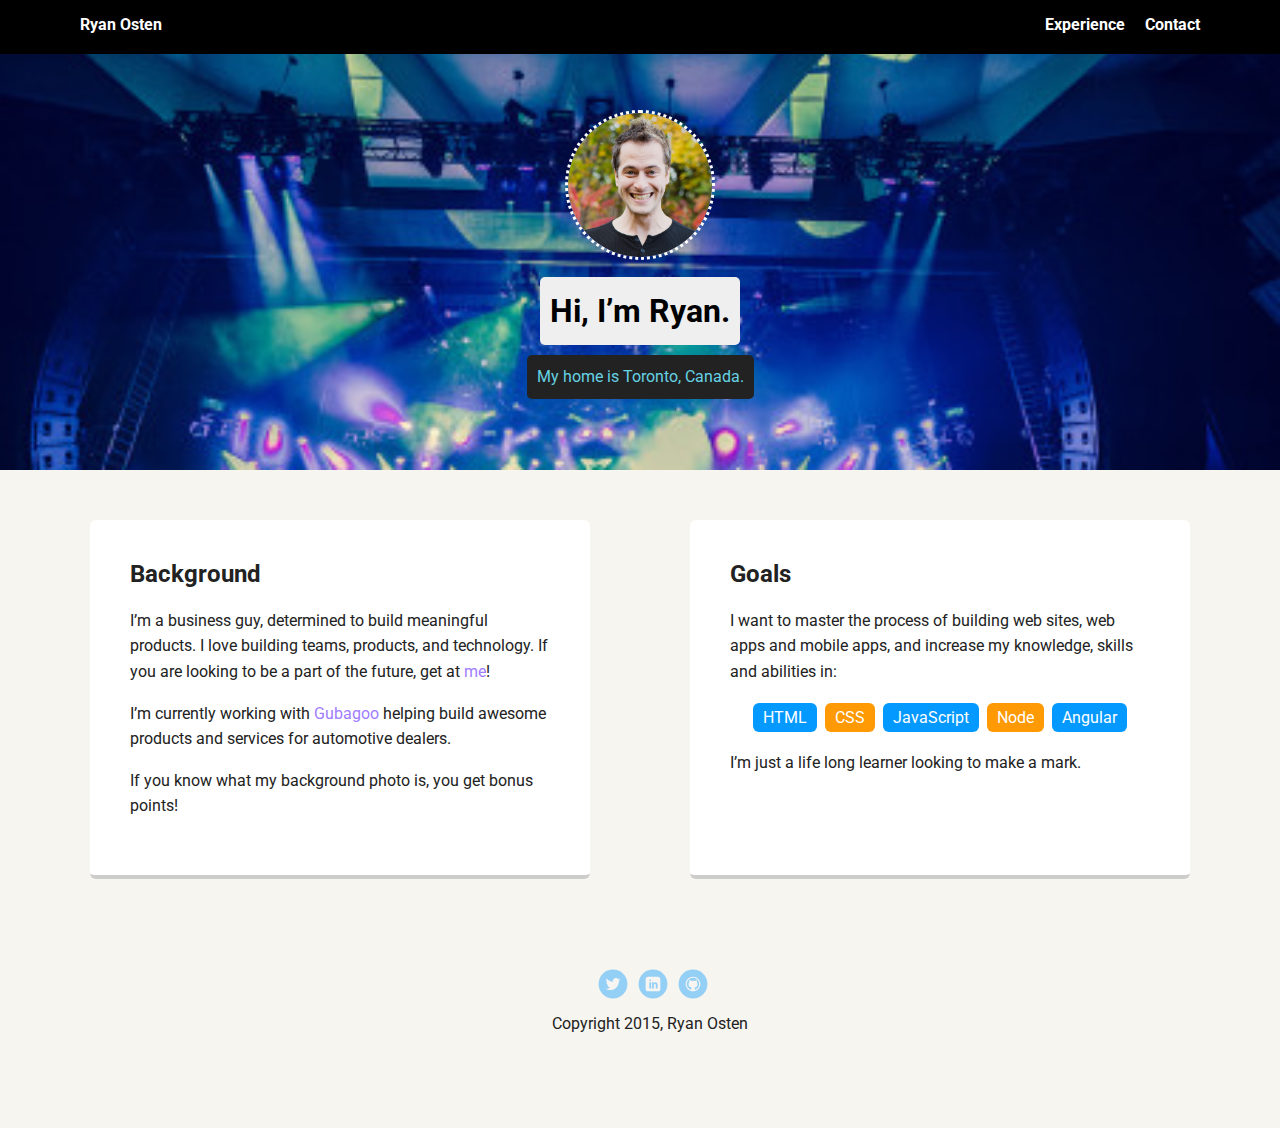
<file: index.html>
<!doctype html>
<html lang="en">
<head>
  <meta charset="utf-8">
  <title>Ryan Osten's Profile</title>
  <meta name="viewport" content="width=device-width, initial-scale=1.0">
  <link rel="stylesheet" href="styles.css">
  <link href="https://fonts.googleapis.com/css?family=Muli%7CRoboto:400,300,500,700,900" rel="stylesheet"></head>
  <body>

    <div class="main-nav">
        <ul class="nav">
          <li class="name"><a href="index.html">Ryan Osten</a></li>
          <li><a href="experience.html">Experience</a></li>
          <li><a href="contact.html">Contact</a></li>
        </ul>
    </div>

    <header>
      <img src="images/ryan.jpeg" alt="Picture of Ryan Osten" class="profile-image">
      <h1 class="tag name">Hi, I’m Ryan.</h1>
      <p class="tag location">My home is Toronto, Canada.</p>
    </header>

    <main class="flex">
      <div class="card">
        <h2>Background</h2>
        <p>I’m a business guy, determined to build meaningful products. I love building teams, products, and technology. If you are looking to be a part of the future, get at <a href="mailto:ostenrj@gmail.com">me</a>!</p>
        <p>I’m currently working with <a href="gubagoo.com"> Gubagoo </a> helping build awesome products and services for automotive dealers.</p>
        <p>If you know what my background photo is, you get bonus points!</p>
      </div> 

      <div class="card">
        <h2>Goals</h2>
        <p>I want to master the process of building web sites, web apps and mobile apps, and increase my knowledge, skills and abilities in:</p>
        <ul class="skills">
          <li>HTML</li>
          <li>CSS</li>
          <li>JavaScript</li>
          <li>Node</li>
          <li>Angular</li>
        </ul>
        <p>I’m just a life long learner looking to make a mark.</p>
      </div> 

    </main>
    <footer>
      <ul>
        <li><a href="https://twitter.com/r_osto" class="social twitter">Twitter</a></li>
        <li><a href="https://www.linkedin.com/in/ryanosten" class="social linkedin">LinkedIn</a></li>
        <li><a href="https://github.com/ryanosten" class="social github">Github</a></li>
      </ul>
      <p class="copyright">Copyright 2015, Ryan Osten</p>
    </footer>
  </body>
  </html>
</file>
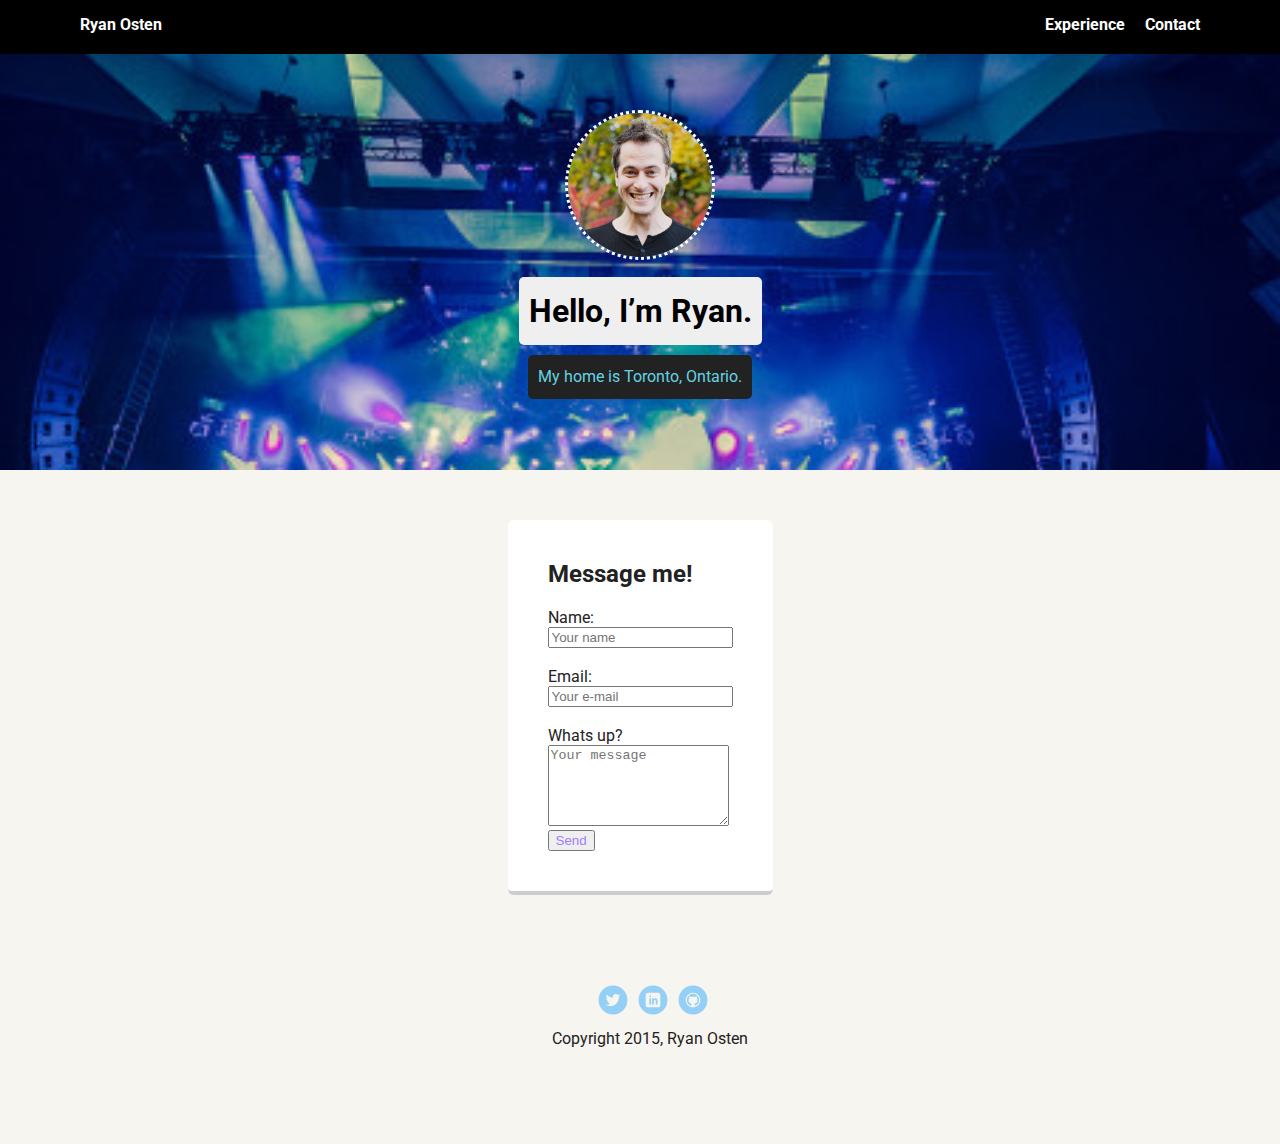
<file: contact.html>
<!doctype html>
<html lang="en">
<head>
  <meta charset="utf-8">
  <title>Ryan Osten's Profile</title>
  <meta name="viewport" content="width=device-width, initial-scale=1.0">
  <link rel="stylesheet" href="styles.css">
  <link href="https://fonts.googleapis.com/css?family=Muli%7CRoboto:400,300,500,700,900" rel="stylesheet"></head>
  <body>

    <div class="main-nav">
        <ul class="nav">
          <li class="name"><a href="index.html">Ryan Osten</a></li>
          <li><a href="experience.html">Experience</a></li>
          <li><a href="contact.html">Contact</a></li>
        </ul>
    </div>

    <header>
      <img src="images/ryan.jpeg" alt="Picture of Ryan Osten" class="profile-image">
      <h1 class="tag name">Hello, I’m Ryan.</h1>
      <p class="tag location">My home is Toronto, Ontario.</p>
    </header>

    <main class="flex">
      <div class="card">
        <h2>Message me!</h2>
        <form action="//formspree.io/ostenrj@gmail.com" method="POST">
          <div>
            <label for="name">Name:</label>
            <br>          
            <input type="text" name="name" placeholder="Your name">
          </div>

          <br>
          
          <div>
            <label for="_replyto">Email:</label>
            <br>
            <input type="email" name="_replyto" placeholder="Your e-mail">
          </div>

          <br>

          <div>
            <label for="message">Whats up?</label>
            <br>
            <textarea name="message" rows="5" placeholder="Your message"></textarea>
          </div>
          <div>
            <input type="text" name="_gotcha" style="display:none">
            <input type="hidden" name="_next" value="thanks.html">
          </div>
          <div class="buttonHolder">
            <input type="submit" class="btn-purple" value="Send">
          </div>
        </form>
      </div> 
    </main>
    <footer>
      <ul>
        <li><a href="https://twitter.com/r_osto" class="social twitter">Twitter</a></li>
        <li><a href="https://www.linkedin.com/in/ryanosten" class="social linkedin">LinkedIn</a></li>
        <li><a href="https://github.com/ryanosten" class="social github">Github</a></li>
      </ul>
      <p class="copyright">Copyright 2015, Ryan Osten</p>
    </footer>
  </body>
  </html>
</file>
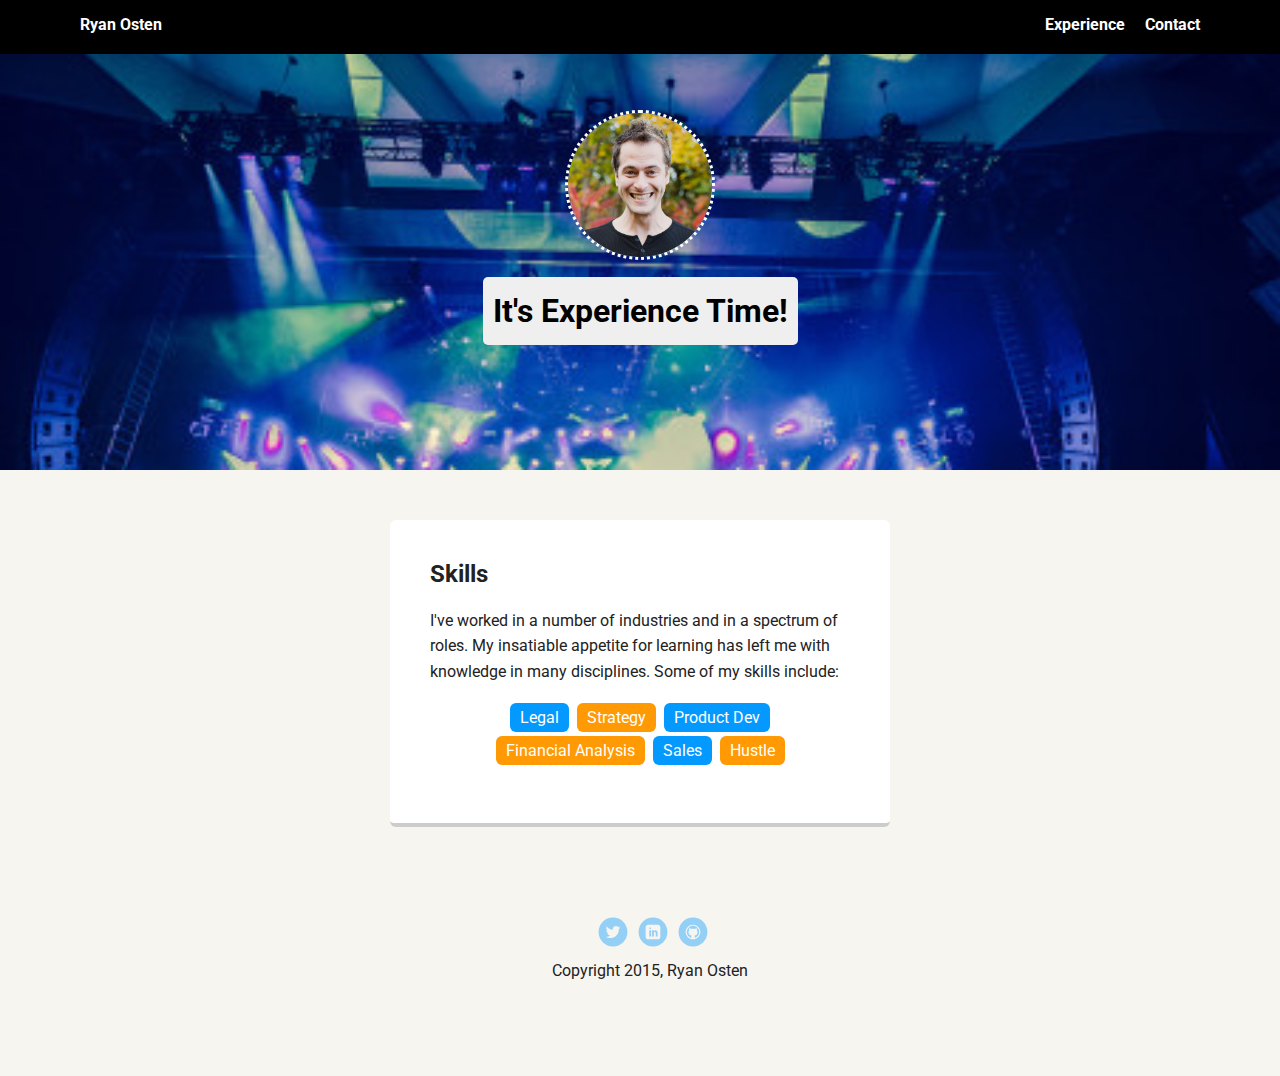
<file: experience.html>
<!doctype html>
<html lang="en">
<head>
  <meta charset="utf-8">
  <title>Ryan Osten's Profile</title>
  <meta name="viewport" content="width=device-width, initial-scale=1.0">
  <link rel="stylesheet" href="styles.css">
  <link href="https://fonts.googleapis.com/css?family=Muli%7CRoboto:400,300,500,700,900" rel="stylesheet"></head>
  <body>

    <div class="main-nav">
        <ul class="nav">
          <li class="name"><a href="index.html">Ryan Osten</a></li>
          <li><a href="experience.html">Experience</a></li>
          <li><a href="contact.html">Contact</a></li>
        </ul>
    </div>

    <header>
      <img src="images/ryan.jpeg" alt="Picture of Ryan Osten" class="profile-image">
      <h1 class="tag name">It's Experience Time!</h1>
    </header>

    <main class="flex">
      <div class="card">
        <h2>Skills</h2>
        <p>I've worked in a number of industries and in a spectrum of roles. My insatiable appetite for learning has left me with knowledge in many disciplines. Some of my skills include: </p>
        <ul class="skills">
          <li>Legal</li>
          <li>Strategy</li>
          <li>Product Dev</li>
          <li>Financial Analysis</li>
          <li>Sales</li>
          <li>Hustle</li>
        </ul>
      </div> 

    </main>
    <footer>
      <ul>
        <li><a href="https://twitter.com/r_osto" class="social twitter">Twitter</a></li>
        <li><a href="https://www.linkedin.com/in/ryanosten" class="social linkedin">LinkedIn</a></li>
        <li><a href="https://github.com/ryanosten" class="social github">Github</a></li>
      </ul>
      <p class="copyright">Copyright 2015, Ryan Osten</p>
    </footer>
  </body>
  </html>
</file>
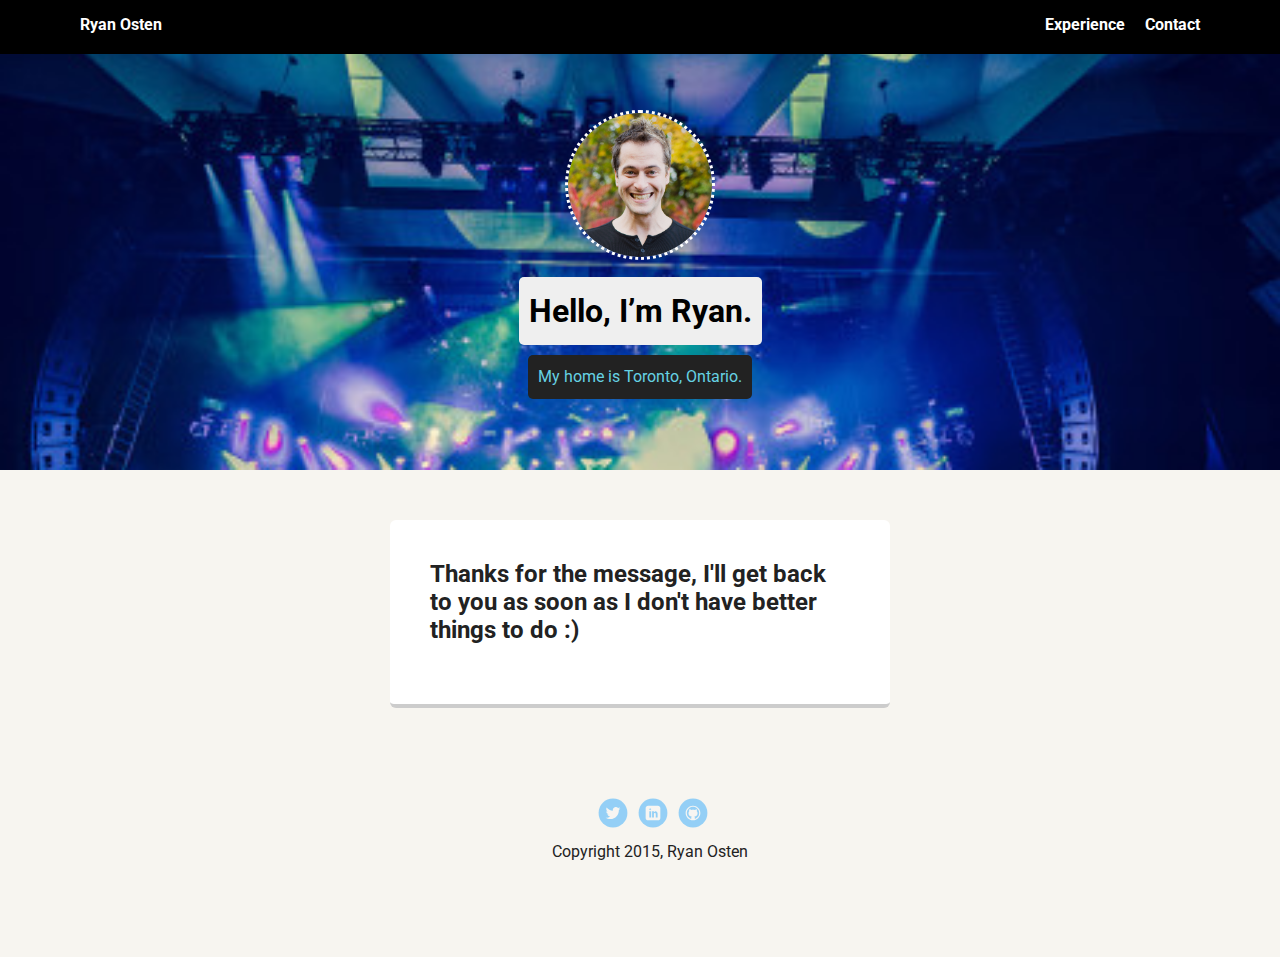
<file: thanks.html>
<!doctype html>
<html lang="en">
<head>
  <meta charset="utf-8">
  <title>Ryan Osten's Profile</title>
  <meta name="viewport" content="width=device-width, initial-scale=1.0">
  <link rel="stylesheet" href="styles.css">
  <link href="https://fonts.googleapis.com/css?family=Muli%7CRoboto:400,300,500,700,900" rel="stylesheet"></head>
  <body>

    <div class="main-nav">
        <ul class="nav">
          <li class="name"><a href="index.html">Ryan Osten</a></li>
          <li><a href="experience.html">Experience</a></li>
          <li><a href="contact.html">Contact</a></li>
        </ul>
    </div>

    <header>
      <img src="images/ryan.jpeg" alt="Picture of Ryan Osten" class="profile-image">
      <h1 class="tag name">Hello, I’m Ryan.</h1>
      <p class="tag location">My home is Toronto, Ontario.</p>
    </header>

    <main class="flex">
      <div class="card">
        <h2>Thanks for the message, I'll get back to you as soon as I don't have better things to do :)</h2>
      </div> 
    </main>
    <footer>
      <ul>
        <li><a href="https://twitter.com/r_osto" class="social twitter">Twitter</a></li>
        <li><a href="https://www.linkedin.com/in/ryanosten" class="social linkedin">LinkedIn</a></li>
        <li><a href="https://github.com/ryanosten" class="social github">Github</a></li>
      </ul>
      <p class="copyright">Copyright 2015, Ryan Osten</p>
    </footer>
  </body>
  </html>
</file>
<file: styles.css>
/* Global Layout Set-up */
* { 
  box-sizing: border-box;
}
  
body {
  margin: 0;
  padding: 0;
  text-align: center;
  font-family: 'Roboto', sans-serif;
  color: #222;
  background: #f7f5f0;
}
/* Link Styles */

a {
  text-decoration: none;
  color: #a07dff;
}
a:hover {
  color: #6633ff;
}

/* Section Styles */

.main-nav {
  width: 100%;
  background: black;
  min-height: 30px;
  padding: 10px;
  position: fixed;
  text-align: center;
}
.nav {
  display: flex;
  justify-content: space-around;
  font-weight: 700;
  list-style-type: none;
  margin: 0 auto;
  padding: 0;
}

.nav .name {
    display: block;
    margin-right: auto;
    color: white;
}
.nav li {
  padding: 5px 10px 10px 10px;
}
.nav a {
  transition: all .5s;
  color: white;
}
.nav a:hover {
  color: #a07dff;
}

header {
  text-align: center;
  background: url('images/phish.jpeg') no-repeat top center ;
  background-size: cover;
  overflow: hidden;
  padding-top: 60px;
}
header {
  line-height: 1.5;
}
header .profile-image {
  margin-top: 50px;
  width: 150px;
  height: 150px;
  border-radius: 50%;
  border: 3px dotted white;
  transition: all .5s;
}
header .profile-image:hover {
  transform: scale(1.2) rotate(360deg);
}
.tag {
  background-color: #efefef;
  color: black;
  padding: 10px;
  border-radius: 5px;
  display: table;
  margin: 10px auto;
} 
.location {
  background-color: #222;
  color: #66d2e4;
}
.card {
  margin: 30px;
  padding: 20px 40px 40px;
  max-width: 500px;
  text-align: left;
  background: #fff;
  border-bottom: 4px solid #ccc;
  border-radius: 6px;
  transition: all .5s;
}
.card:hover {
  border-color: #ff99ff;
}

ul.skills {
  padding: 0;
  text-align: center;
}

.skills li {
  border-radius: 6px;
  display: inline-block;
  background: #ff9904;
  color: white;
  padding: 5px 10px;
  margin: 2px;
}

.skills li:nth-child(odd) {
  background: #0399ff;
}

footer {
  width: 100%;
  min-height: 30px;
  padding: 20px 0 40px 20px;
}

footer .copyright {
  top: -8px;
  font-size: .75em;
}

footer ul {
  list-style-type: none;
  margin: 0;
  padding: 0;
}

footer ul li {
  display: inline-block;
}

a.social {
  display: inline-block;
  text-indent: -9999px;
  margin-left: 5px;
  width: 30px;
  height: 30px;
  background-size: 30px 30px;
  opacity: .4;
  transition: all .5s;
}
a.twitter {
  background-image: url(images/twitter.svg);
}
a.linkedin {
  background-image: url(images/linkedin.svg);
}
a.github {
  background-image: url(images/github.svg);
}
a.social:hover {
  opacity: 1;
}
.clearfix {
  clear: both;
}

/* Styles for larger screens */
@media screen and (min-width: 720px) {
  
  .flex {
      display: -ms-flexbox;      /* TWEENER - IE 10 */
      display: flex; 
      max-width: 1200px;
      -ms-flex-pack: distribute;
      justify-content: space-around;
      margin: 0 auto;
  }

  header {
    min-height: 470px;
  }

  .nav {
    max-width: 1200px;
    padding: 0 30px;
  }


  main {
    padding-top: 20px;
  }

  main p {
    line-height: 1.6em;
  }

  footer {
    font-size: 1.3em;
    max-width: 1200px;
    margin: 40px auto;
  }

}

.btn-purple {
  color: #a07dff;
}
</file>
